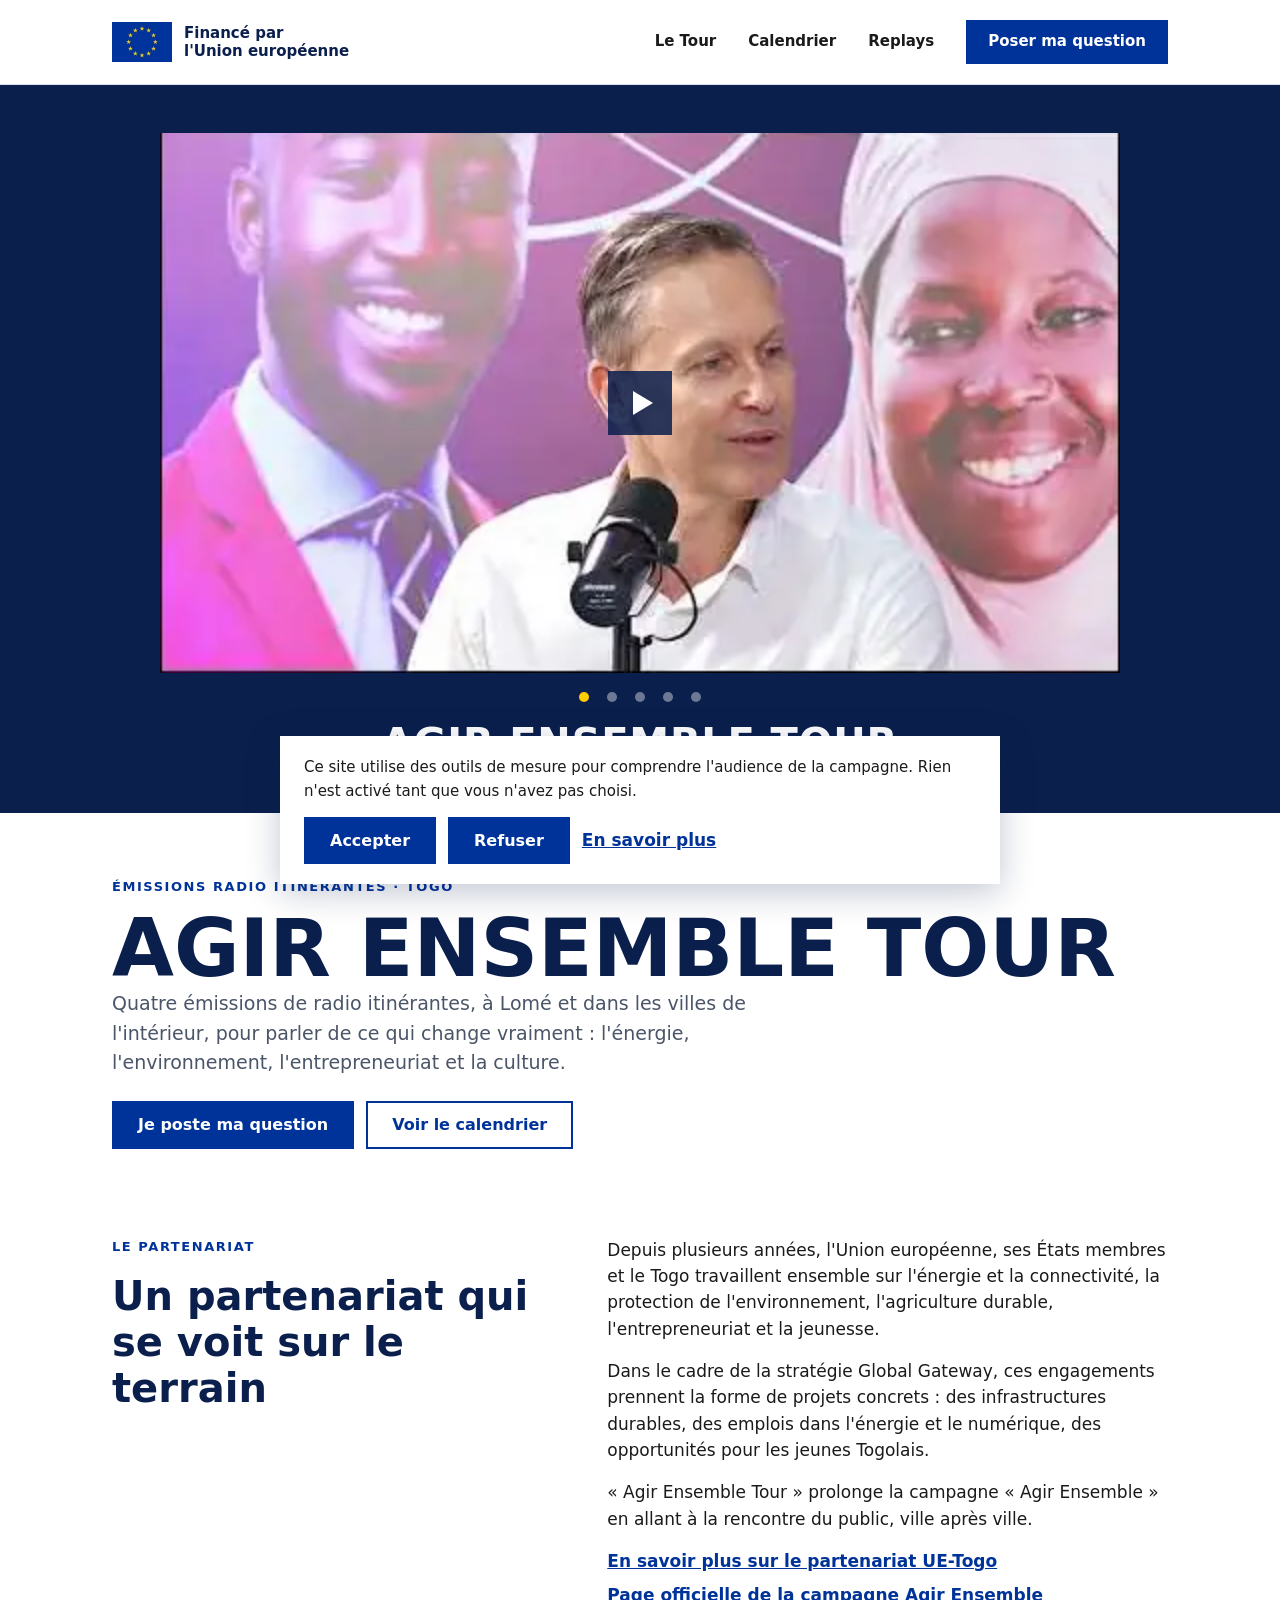
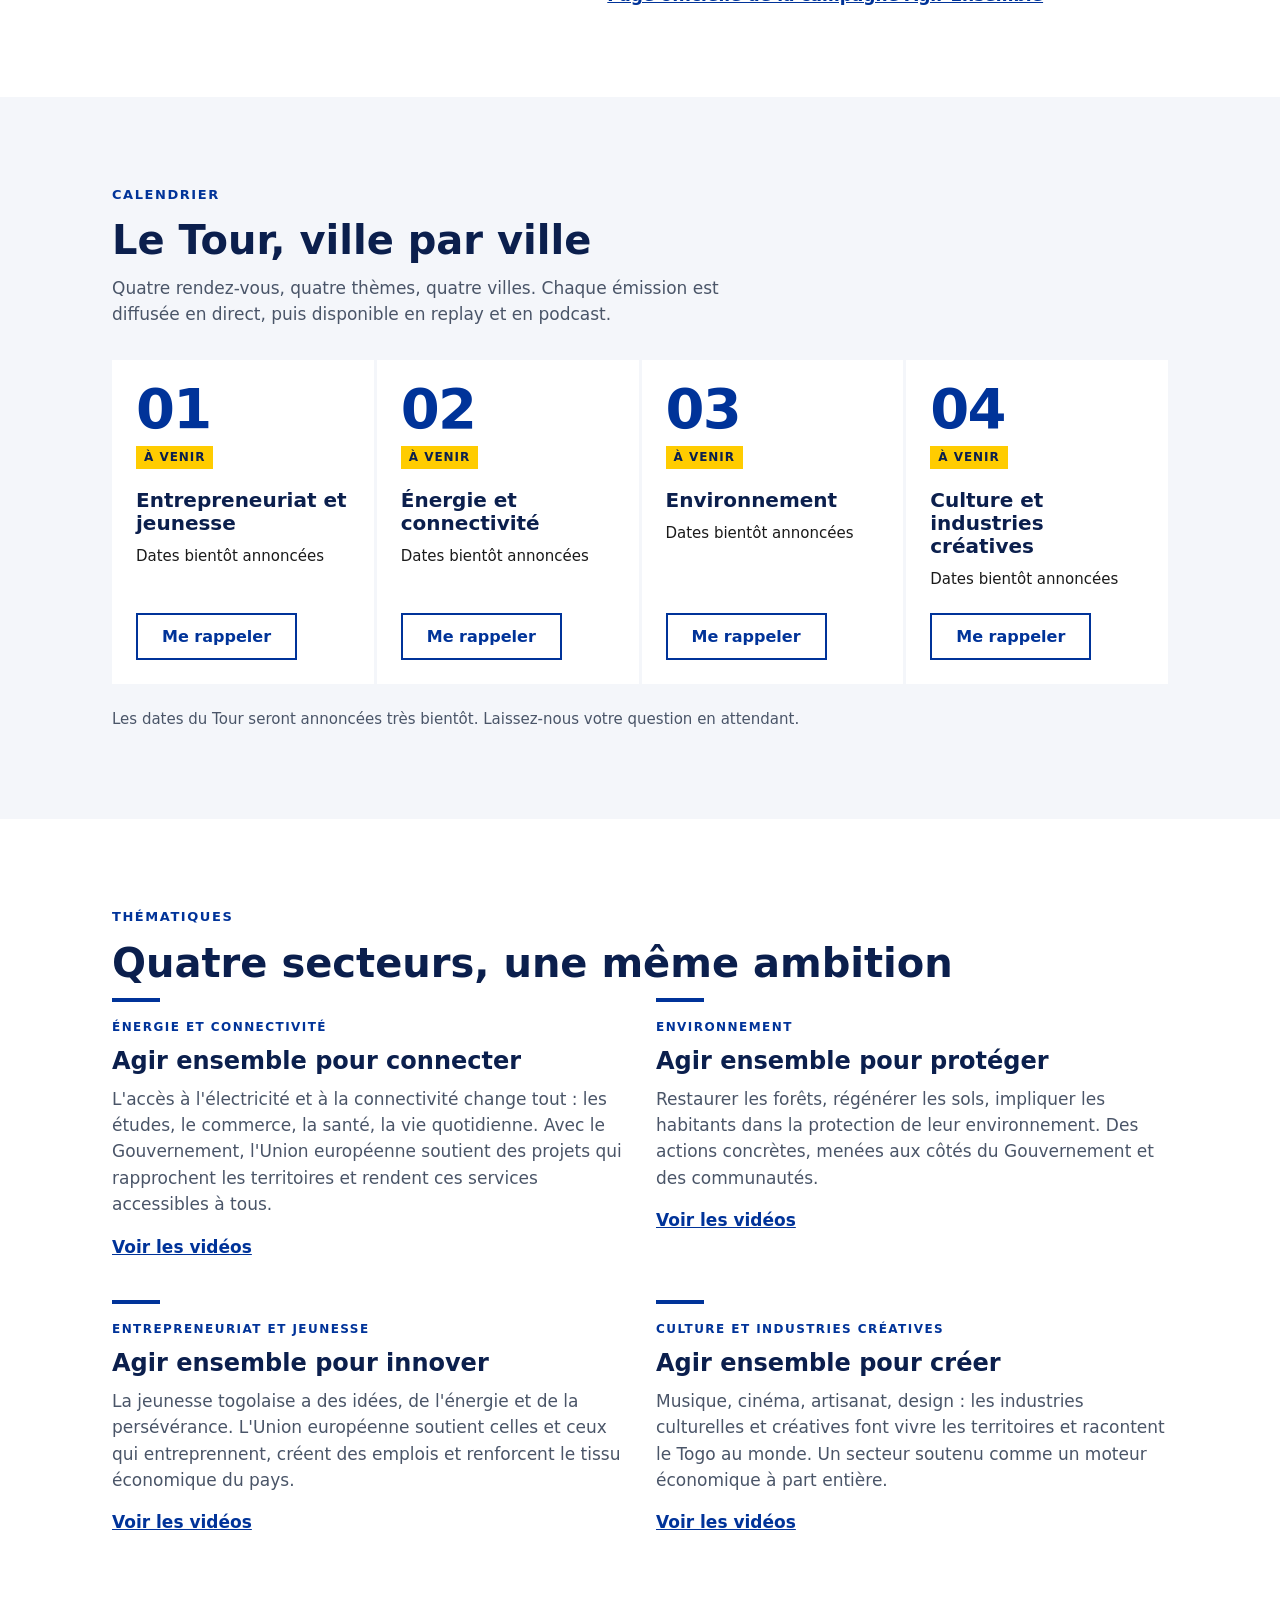
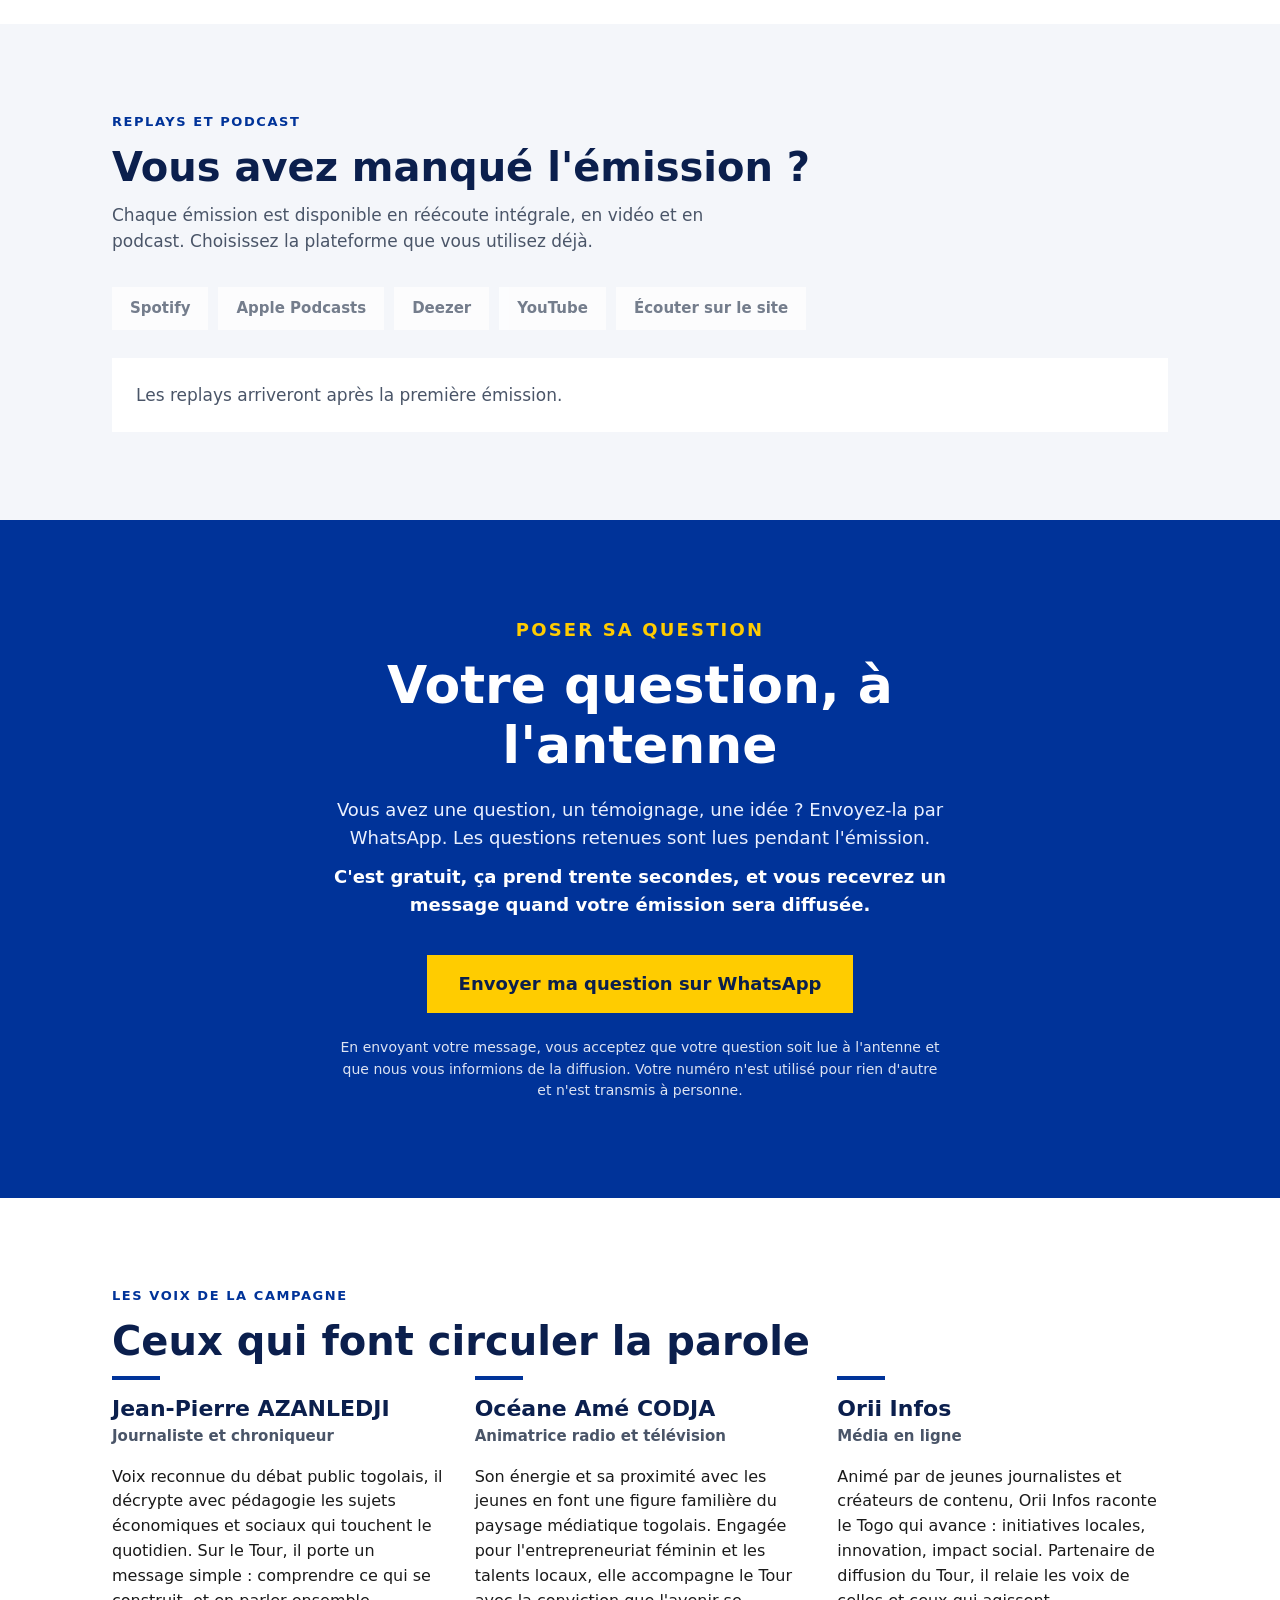
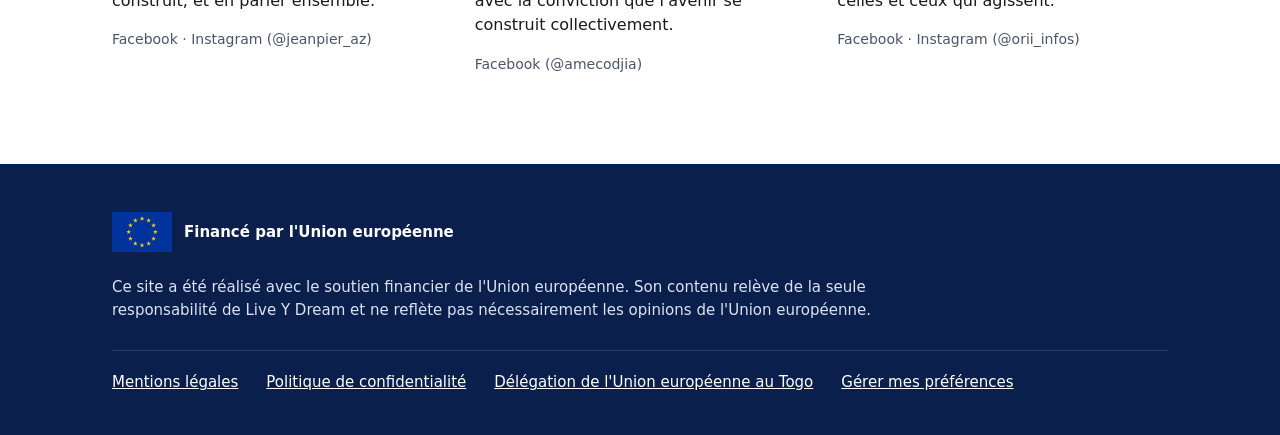
<file: index.html>
<!DOCTYPE html>
<html lang="fr">
<head>
  <meta charset="utf-8">
  <meta name="viewport" content="width=device-width, initial-scale=1, viewport-fit=cover">

  <title>Agir Ensemble Tour - Les émissions de l'Union européenne au Togo</title>
  <meta name="description" content="Quatre émissions radio itinérantes à travers le Togo sur l'énergie, l'environnement, l'entrepreneuriat et la culture. Calendrier, replays et podcast.">
  <meta name="theme-color" content="#0B1F4D">
  <link rel="icon" type="image/webp" href="assets/img/Flag_of_Europe.png">

  <meta property="og:type" content="website">
  <meta property="og:title" content="Agir Ensemble Tour - Les émissions de l'Union européenne au Togo">
  <meta property="og:description" content="Quatre émissions radio itinérantes à travers le Togo. Posez votre question, elle passe à l'antenne.">

  <script>
    
    window.dataLayer = window.dataLayer || [];
    function gtag() { dataLayer.push(arguments); }

    gtag("consent", "default", {
      ad_storage: "denied",
      ad_user_data: "denied",
      ad_personalization: "denied",
      analytics_storage: "denied",
      wait_for_update: 500
    });

    try {
      var choixMemorise = JSON.parse(localStorage.getItem("aet-consentement"));
      var sixMois = 180 * 24 * 60 * 60 * 1000;
      if (choixMemorise && choixMemorise.statut === "granted" && Date.now() - choixMemorise.date < sixMois) {
        gtag("consent", "update", {
          ad_storage: "granted",
          ad_user_data: "granted",
          ad_personalization: "granted",
          analytics_storage: "granted"
        });
      }
    } catch (erreur) { }
  </script>
  <script>
    
    (function () {
      var ID_GTM = "GTM-5M7MK4NB";
      if (!ID_GTM) return;

      window.dataLayer.push({ "gtm.start": Date.now(), event: "gtm.js" });
      var script = document.createElement("script");
      script.async = true;
      script.src = "https://www.googletagmanager.com/gtm.js?id=" + ID_GTM;
      document.head.appendChild(script);
    })();
  </script>

  <link rel="stylesheet" href="assets/css/style.css">
</head>
<body>

  <a class="skip-link" href="#contenu">Aller au contenu</a>
 
  <header class="site-header">
    <div class="container header-inner">

      <div class="eu-block">
        <img src="assets/img/embleme-ue-provisoire.webp" width="60" height="40" alt="Emblème de l'Union européenne">
        <span class="eu-label">Financé par<br>l'Union européenne</span>
      </div>

      <nav class="nav" aria-label="Navigation principale">
        <a href="#haut">Le Tour</a>
        <a href="#calendrier">Calendrier</a>
        <a href="#replays">Replays</a>
        <a class="btn btn-primary" href="#question">Poser ma question</a>
      </nav>

    </div>
  </header>

  <main id="contenu">
 
    <section id="haut" class="hero">

      <!-- Carrousel des capsules : vidéos lues dans assets/data/emissions.json.
           On le fait défiler à la main ; chaque vignette lance sa vidéo au clic -->
      <div id="capsules" class="hero-videos">
        <div id="liste-capsules" class="carousel" role="region" aria-label="Vidéos de la campagne" tabindex="0"></div>
        <p id="capsules-vide" class="empty">Les capsules apparaîtront ici après les premières émissions.</p>

        <!-- Un point par vidéo, ajouté par app.js : montre qu'on peut faire glisser -->
        <div id="points-capsules" class="carousel-dots" role="group" aria-label="Choisir une vidéo"></div>

        <p class="hero-tagline">Agir Ensemble Tour</p>
      </div>

      <div class="container hero-content">
        <p class="eyebrow">Émissions radio itinérantes · Togo</p>
        <h1>Agir Ensemble Tour</h1>
        <p class="hero-text">
          Quatre émissions de radio itinérantes, à Lomé et dans les villes de l'intérieur,
          pour parler de ce qui change vraiment : l'énergie, l'environnement,
          l'entrepreneuriat et la culture.
        </p>

        <div class="hero-actions">
          <a class="btn btn-primary" data-whatsapp-placement="hero"
             href="https://wa.me/22870087777?text=AET1%20Bonjour%2C%20ma%20question%20pour%20l%27%C3%A9mission%20%3A">Je poste ma question</a>
          <a class="btn btn-outline" href="#calendrier">Voir le calendrier</a>
        </div>
      </div>
    </section>
    <section id="partenariat" class="section">
      <div class="container partnership">
        <div>
          <p class="eyebrow">Le partenariat</p>
          <h2 class="section-title">Un partenariat qui se voit sur le terrain</h2>
        </div>
        <div>
          <p>
            Depuis plusieurs années, l'Union européenne, ses États membres et le Togo travaillent
            ensemble sur l'énergie et la connectivité, la protection de l'environnement,
            l'agriculture durable, l'entrepreneuriat et la jeunesse.
          </p>
          <p>
            Dans le cadre de la stratégie Global Gateway, ces engagements prennent la forme de
            projets concrets : des infrastructures durables, des emplois dans l'énergie et le
            numérique, des opportunités pour les jeunes Togolais.
          </p>
          <p>
            « Agir Ensemble Tour » prolonge la campagne « Agir Ensemble » en allant à la
            rencontre du public, ville après ville.
          </p>
          <ul class="link-list">
            <li><a class="link-strong" href="https://www.eeas.europa.eu/togo/l-union-europeenne-et-le-togo_fr" target="_blank" rel="noopener">En savoir plus sur le partenariat UE-Togo</a></li>
            <li><a class="link-strong" href="https://www.eeas.europa.eu/delegations/togo/agirensemble_fr" target="_blank" rel="noopener">Page officielle de la campagne Agir Ensemble</a></li>
          </ul>
        </div>
      </div>
    </section>

    <section id="calendrier" class="section bg-soft">
      <div class="container">
        <p class="eyebrow">Calendrier</p>
        <h2 class="section-title">Le Tour, ville par ville</h2>
        <p class="section-intro muted">
          Quatre rendez-vous, quatre thèmes, quatre villes. Chaque émission est diffusée en
          direct, puis disponible en replay et en podcast.
        </p>

        <!-- Les quatre fiches sont construites à partir de assets/data/emissions.json -->
        <div id="liste-emissions" class="grid grid-4 grid-joined">
          <p class="muted">Chargement…</p>
        </div>

        <p id="note-dates" class="note muted">
          Les dates du Tour seront annoncées très bientôt. Laissez-nous votre question en attendant.
        </p>
      </div>
    </section> 
    <section id="themes" class="section">
      <div class="container">
        <p class="eyebrow">Thématiques</p>
        <h2 class="section-title">Quatre secteurs, une même ambition</h2>

        <div class="grid grid-2">
          <article class="theme">
            <p class="eyebrow">Énergie et connectivité</p>
            <h3>Agir ensemble pour connecter</h3>
            <p class="muted">
              L'accès à l'électricité et à la connectivité change tout : les études, le commerce,
              la santé, la vie quotidienne. Avec le Gouvernement, l'Union européenne soutient des
              projets qui rapprochent les territoires et rendent ces services accessibles à tous.
            </p>
            <a class="link-strong" href="#capsules" data-voir-theme="energie">Voir les vidéos</a>
          </article>

          <article class="theme">
            <p class="eyebrow">Environnement</p>
            <h3>Agir ensemble pour protéger</h3>
            <p class="muted">
              Restaurer les forêts, régénérer les sols, impliquer les habitants dans la protection
              de leur environnement. Des actions concrètes, menées aux côtés du Gouvernement et
              des communautés.
            </p>
            <a class="link-strong" href="#capsules" data-voir-theme="environnement">Voir les vidéos</a>
          </article>

          <article class="theme">
            <p class="eyebrow">Entrepreneuriat et jeunesse</p>
            <h3>Agir ensemble pour innover</h3>
            <p class="muted">
              La jeunesse togolaise a des idées, de l'énergie et de la persévérance. L'Union
              européenne soutient celles et ceux qui entreprennent, créent des emplois et
              renforcent le tissu économique du pays.
            </p>
            <a class="link-strong" href="#capsules" data-voir-theme="entrepreneuriat">Voir les vidéos</a>
          </article>

          <article class="theme">
            <p class="eyebrow">Culture et industries créatives</p>
            <h3>Agir ensemble pour créer</h3>
            <p class="muted">
              Musique, cinéma, artisanat, design : les industries culturelles et créatives font
              vivre les territoires et racontent le Togo au monde. Un secteur soutenu comme un
              moteur économique à part entière.
            </p>
            <a class="link-strong" href="#capsules" data-voir-theme="culture">Voir les vidéos</a>
          </article>
        </div>
      </div>
    </section>

    <section id="replays" class="section bg-soft">
      <div class="container">
        <p class="eyebrow">Replays et podcast</p>
        <h2 class="section-title">Vous avez manqué l'émission ?</h2>
        <p class="section-intro muted">
          Chaque émission est disponible en réécoute intégrale, en vidéo et en podcast.
          Choisissez la plateforme que vous utilisez déjà.
        </p>

        <div id="liste-plateformes" class="platforms"></div>

        <div id="liste-replays" class="grid grid-2"></div>
        <p id="replays-vide" class="empty">Les replays arriveront après la première émission.</p>
      </div>
    </section>
    <section id="question" class="ask">
      <div class="container">
        <p class="eyebrow">Poser sa question</p>
        <h2>Votre question, à l'antenne</h2>

        <p>
          Vous avez une question, un témoignage, une idée ? Envoyez-la par WhatsApp.
          Les questions retenues sont lues pendant l'émission.
        </p>
        <p class="ask-strong">
          C'est gratuit, ça prend trente secondes, et vous recevrez un message quand votre
          émission sera diffusée.
        </p>

        <a class="btn btn-accent btn-large" data-whatsapp-placement="section_question"
           href="https://wa.me/22870087777?text=AET1%20Bonjour%2C%20ma%20question%20pour%20l%27%C3%A9mission%20%3A">Envoyer ma question sur WhatsApp</a>

        <p class="notice">
          En envoyant votre message, vous acceptez que votre question soit lue à l'antenne et que
          nous vous informions de la diffusion. Votre numéro n'est utilisé pour rien d'autre et
          n'est transmis à personne.
        </p>
      </div>
    </section>
    <section id="voix" class="section">
      <div class="container">
        <p class="eyebrow">Les voix de la campagne</p>
        <h2 class="section-title">Ceux qui font circuler la parole</h2>

        <div class="grid grid-3">
          <article class="voice">
            <h3>Jean-Pierre AZANLEDJI</h3>
            <p class="role muted">Journaliste et chroniqueur</p>
            <p>
              Voix reconnue du débat public togolais, il décrypte avec pédagogie les sujets
              économiques et sociaux qui touchent le quotidien. Sur le Tour, il porte un message
              simple : comprendre ce qui se construit, et en parler ensemble.
            </p>
            <p class="socials muted">Facebook · Instagram (@jeanpier_az)</p>
          </article>

          <article class="voice">
            <h3>Océane Amé CODJA</h3>
            <p class="role muted">Animatrice radio et télévision</p>
            <p>
              Son énergie et sa proximité avec les jeunes en font une figure familière du paysage
              médiatique togolais. Engagée pour l'entrepreneuriat féminin et les talents locaux,
              elle accompagne le Tour avec la conviction que l'avenir se construit collectivement.
            </p>
            <p class="socials muted">Facebook (@amecodjia)</p>
          </article>

          <article class="voice">
            <h3>Orii Infos</h3>
            <p class="role muted">Média en ligne</p>
            <p>
              Animé par de jeunes journalistes et créateurs de contenu, Orii Infos raconte le Togo
              qui avance : initiatives locales, innovation, impact social. Partenaire de diffusion
              du Tour, il relaie les voix de celles et ceux qui agissent.
            </p>
            <p class="socials muted">Facebook · Instagram (@orii_infos)</p>
          </article>
        </div>
      </div>
    </section>

  </main>
  <footer class="site-footer">
    <div class="container">

      <div class="eu-block">
        <img src="assets/img/embleme-ue-provisoire.webp" width="60" height="40" alt="Emblème de l'Union européenne" loading="lazy">
        <span class="eu-label">Financé par l'Union européenne</span>
      </div>

      <p class="disclaimer">
        Ce site a été réalisé avec le soutien financier de l'Union européenne. Son contenu
        relève de la seule responsabilité de Live Y Dream et ne reflète pas nécessairement
        les opinions de l'Union européenne.
      </p>

      <div class="footer-links">
        <a href="mentions-legales.html">Mentions légales</a>
        <a href="confidentialite.html">Politique de confidentialité</a>
        <a href="https://www.eeas.europa.eu/delegations/togo_fr" target="_blank" rel="noopener">Délégation de l'Union européenne au Togo</a>
        <button type="button" id="gerer-preferences" class="link-button">Gérer mes préférences</button>
      </div>

    </div>
  </footer>

  <a class="sticky-cta btn btn-primary" data-whatsapp-placement="sticky"
     href="https://wa.me/22870087777?text=AET1%20Bonjour%2C%20ma%20question%20pour%20l%27%C3%A9mission%20%3A">Poser ma question</a>

  <div id="bandeau-consentement" class="consent" role="region" aria-label="Choix des outils de mesure" hidden>
    <p>
      Ce site utilise des outils de mesure pour comprendre l'audience de la campagne.
      Rien n'est activé tant que vous n'avez pas choisi.
    </p>
    <div class="consent-actions">
      <button type="button" class="btn btn-consent" id="consent-accepter">Accepter</button>
      <button type="button" class="btn btn-consent" id="consent-refuser">Refuser</button>
      <a class="link-strong" href="confidentialite.html">En savoir plus</a>
    </div> 
  </div>

  <script src="assets/js/app.js"></script>
</body>
</html>
</file>
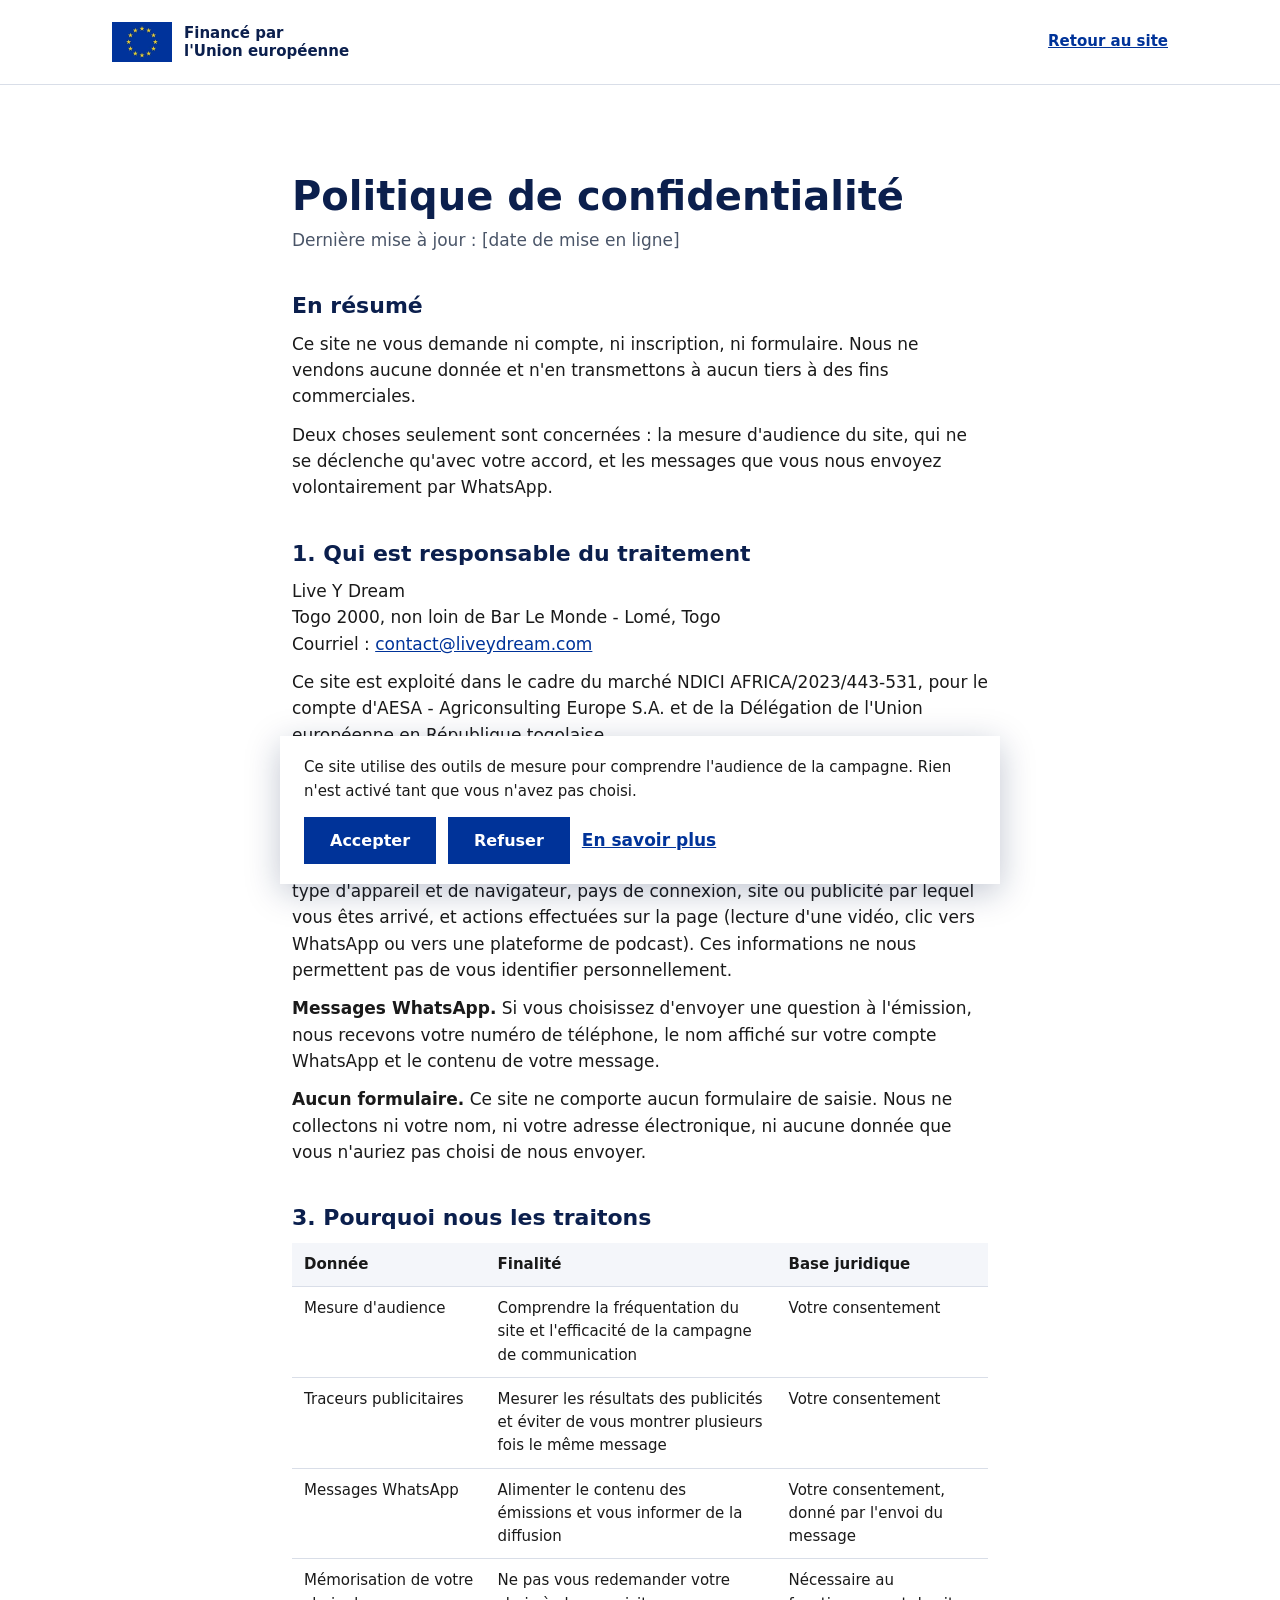
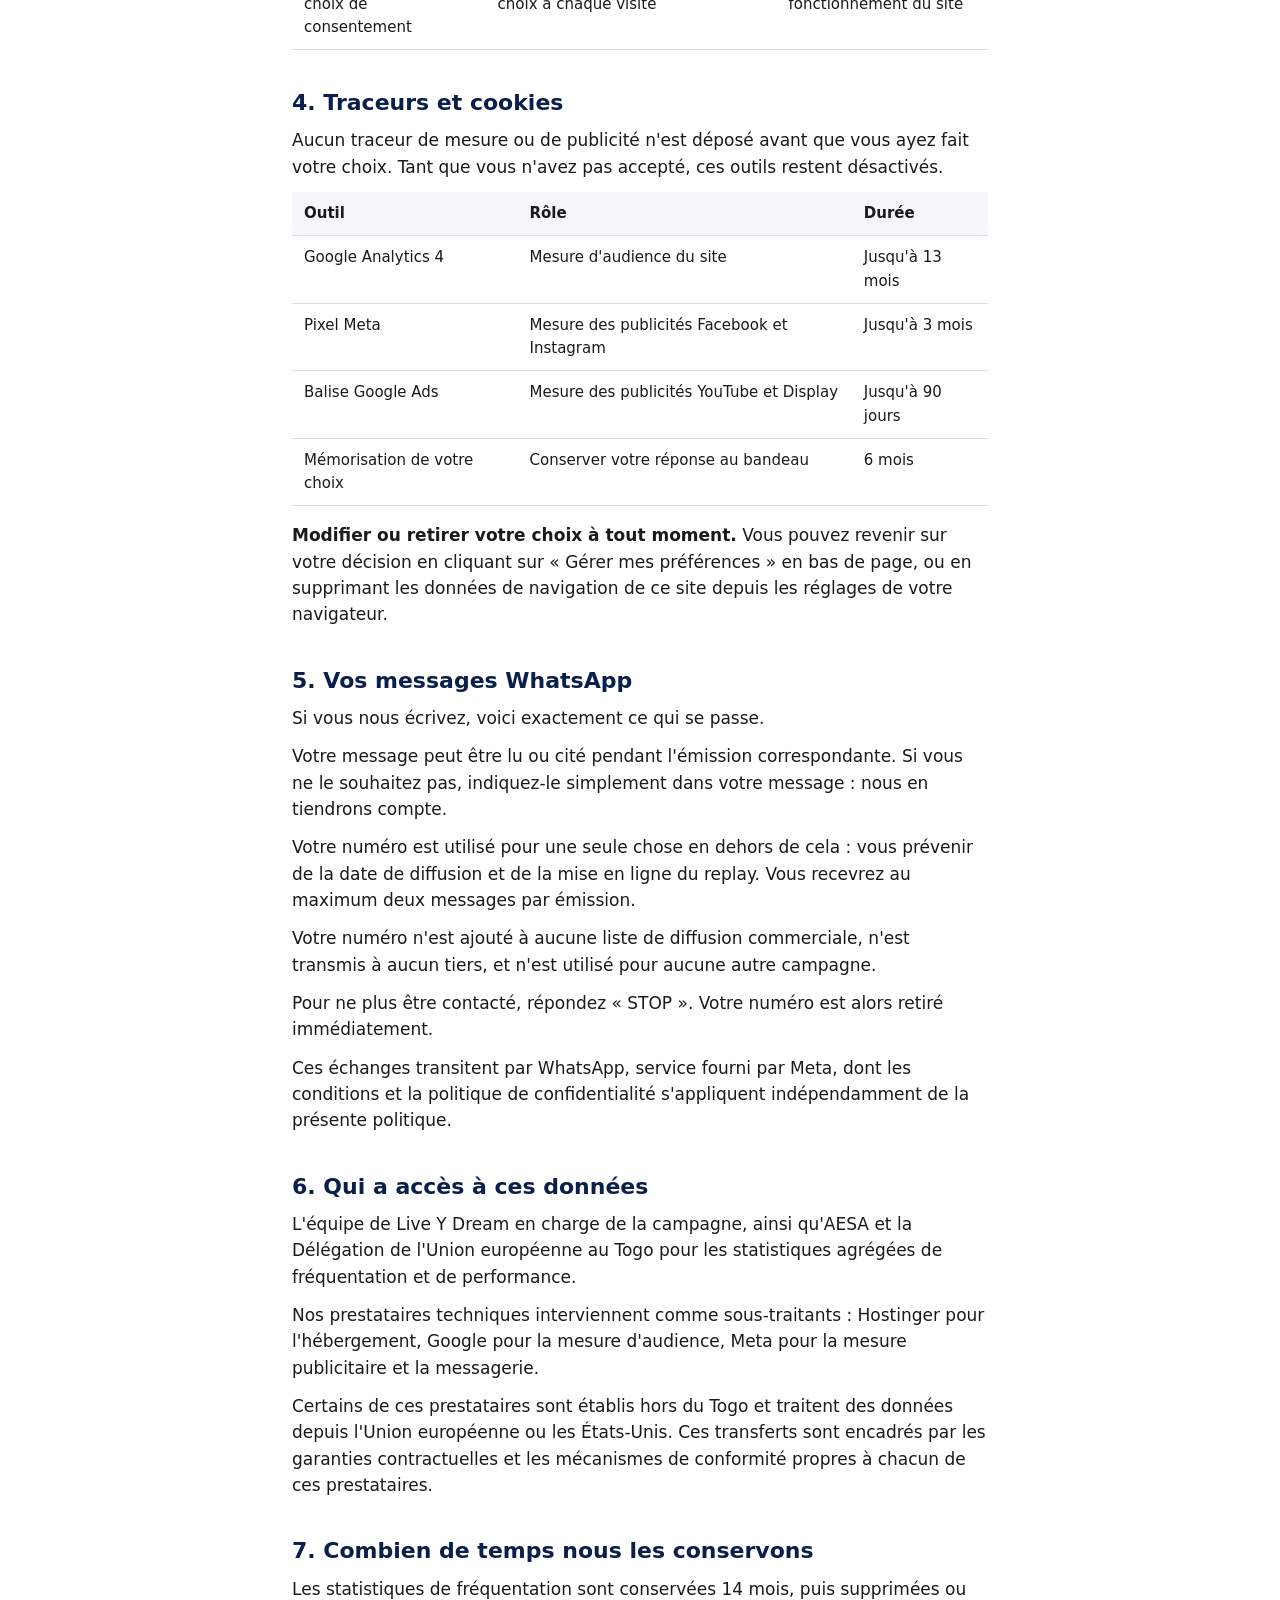
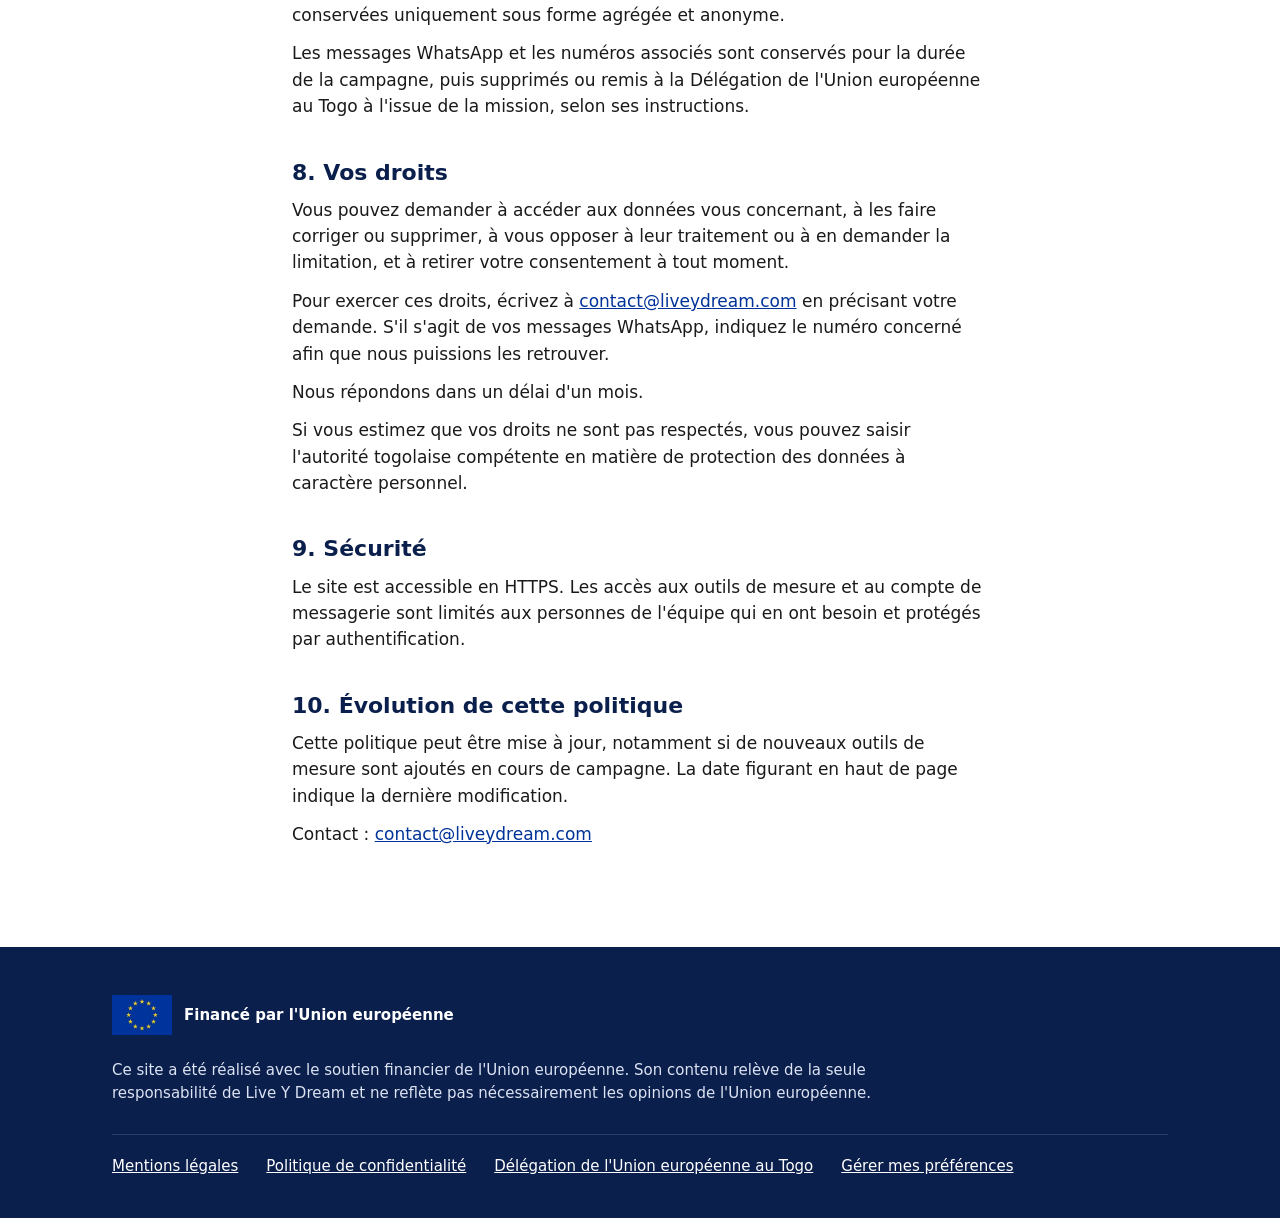
<file: confidentialite.html>
<!DOCTYPE html>
<html lang="fr">
<head>
  <meta charset="utf-8">
  <meta name="viewport" content="width=device-width, initial-scale=1, viewport-fit=cover">

  <title>Politique de confidentialité - Agir Ensemble Tour</title>
  <meta name="description" content="Comment le site Agir Ensemble Tour traite vos données : mesure d'audience avec votre accord, messages WhatsApp, vos droits.">
  <meta name="theme-color" content="#0B1F4D">
  <link rel="icon" type="image/webp" href="assets/img/embleme-ue-provisoire.webp">

  <script>
    window.dataLayer = window.dataLayer || [];
    function gtag() { dataLayer.push(arguments); }

    gtag("consent", "default", {
      ad_storage: "denied",
      ad_user_data: "denied",
      ad_personalization: "denied",
      analytics_storage: "denied",
      wait_for_update: 500
    });

    try {
      var choixMemorise = JSON.parse(localStorage.getItem("aet-consentement"));
      var sixMois = 180 * 24 * 60 * 60 * 1000;
      if (choixMemorise && choixMemorise.statut === "granted" && Date.now() - choixMemorise.date < sixMois) {
        gtag("consent", "update", {
          ad_storage: "granted",
          ad_user_data: "granted",
          ad_personalization: "granted",
          analytics_storage: "granted"
        });
      }
    } catch (erreur) { /* stockage indisponible : on reste en refus */ }
  </script>
  <script>
    (function () {
      var ID_GTM = "GTM-5M7MK4NB";
      if (!ID_GTM) return;

      window.dataLayer.push({ "gtm.start": Date.now(), event: "gtm.js" });
      var script = document.createElement("script");
      script.async = true;
      script.src = "https://www.googletagmanager.com/gtm.js?id=" + ID_GTM;
      document.head.appendChild(script);
    })();
  </script>

  <link rel="stylesheet" href="assets/css/style.css">
</head>
<body>

  <a class="skip-link" href="#contenu">Aller au contenu</a>

  <header class="site-header">
    <div class="container header-inner">
      <div class="eu-block">
        <img src="assets/img/embleme-ue-provisoire.webp" width="60" height="40" alt="Emblème de l'Union européenne">
        <span class="eu-label">Financé par<br>l'Union européenne</span>
      </div>
      <a class="back-link" href="./">Retour au site</a>
    </div>
  </header>

  <main id="contenu" class="section">
    <div class="container legal">

      <h1>Politique de confidentialité</h1>
      <!-- À remplacer par la date réelle le jour de la mise en ligne -->
      <p class="updated muted">Dernière mise à jour : [date de mise en ligne]</p>

      <h2>En résumé</h2>
      <p>
        Ce site ne vous demande ni compte, ni inscription, ni formulaire. Nous ne vendons aucune
        donnée et n'en transmettons à aucun tiers à des fins commerciales.
      </p>
      <p>
        Deux choses seulement sont concernées : la mesure d'audience du site, qui ne se déclenche
        qu'avec votre accord, et les messages que vous nous envoyez volontairement par WhatsApp.
      </p>

      <h2>1. Qui est responsable du traitement</h2>
      <address>
        Live Y Dream<br>
        Togo 2000, non loin de Bar Le Monde - Lomé, Togo<br>
        Courriel : <a href="mailto:contact@liveydream.com">contact@liveydream.com</a>
      </address>
      <p>
        Ce site est exploité dans le cadre du marché NDICI AFRICA/2023/443-531, pour le compte d'AESA -
        Agriconsulting Europe S.A. et de la Délégation de l'Union européenne en République togolaise.
      </p>

      <h2>2. Les données que nous traitons</h2>
      <p>
        <strong>Mesure d'audience.</strong> Lorsque vous acceptez les traceurs, nous recueillons des
        informations techniques et de navigation : pages consultées, durée de visite, type d'appareil
        et de navigateur, pays de connexion, site ou publicité par lequel vous êtes arrivé, et actions
        effectuées sur la page (lecture d'une vidéo, clic vers WhatsApp ou vers une plateforme de
        podcast). Ces informations ne nous permettent pas de vous identifier personnellement.
      </p>
      <p>
        <strong>Messages WhatsApp.</strong> Si vous choisissez d'envoyer une question à l'émission,
        nous recevons votre numéro de téléphone, le nom affiché sur votre compte WhatsApp et le
        contenu de votre message.
      </p>
      <p>
        <strong>Aucun formulaire.</strong> Ce site ne comporte aucun formulaire de saisie. Nous ne
        collectons ni votre nom, ni votre adresse électronique, ni aucune donnée que vous n'auriez pas
        choisi de nous envoyer.
      </p>

      <h2>3. Pourquoi nous les traitons</h2>
      <div class="table-scroll">
        <table>
          <thead>
            <tr><th scope="col">Donnée</th><th scope="col">Finalité</th><th scope="col">Base juridique</th></tr>
          </thead>
          <tbody>
            <tr>
              <td>Mesure d'audience</td>
              <td>Comprendre la fréquentation du site et l'efficacité de la campagne de communication</td>
              <td>Votre consentement</td>
            </tr>
            <tr>
              <td>Traceurs publicitaires</td>
              <td>Mesurer les résultats des publicités et éviter de vous montrer plusieurs fois le même message</td>
              <td>Votre consentement</td>
            </tr>
            <tr>
              <td>Messages WhatsApp</td>
              <td>Alimenter le contenu des émissions et vous informer de la diffusion</td>
              <td>Votre consentement, donné par l'envoi du message</td>
            </tr>
            <tr>
              <td>Mémorisation de votre choix de consentement</td>
              <td>Ne pas vous redemander votre choix à chaque visite</td>
              <td>Nécessaire au fonctionnement du site</td>
            </tr>
          </tbody>
        </table>
      </div>

      <h2>4. Traceurs et cookies</h2>
      <p>
        Aucun traceur de mesure ou de publicité n'est déposé avant que vous ayez fait votre choix.
        Tant que vous n'avez pas accepté, ces outils restent désactivés.
      </p>
      <div class="table-scroll">
        <table>
          <thead>
            <tr><th scope="col">Outil</th><th scope="col">Rôle</th><th scope="col">Durée</th></tr>
          </thead>
          <tbody>
            <tr><td>Google Analytics 4</td><td>Mesure d'audience du site</td><td>Jusqu'à 13 mois</td></tr>
            <tr><td>Pixel Meta</td><td>Mesure des publicités Facebook et Instagram</td><td>Jusqu'à 3 mois</td></tr>
            <tr><td>Balise Google Ads</td><td>Mesure des publicités YouTube et Display</td><td>Jusqu'à 90 jours</td></tr>
            <tr><td>Mémorisation de votre choix</td><td>Conserver votre réponse au bandeau</td><td>6 mois</td></tr>
          </tbody>
        </table>
      </div>
      <p>
        <strong>Modifier ou retirer votre choix à tout moment.</strong> Vous pouvez revenir sur votre
        décision en cliquant sur « Gérer mes préférences » en bas de page, ou en supprimant les
        données de navigation de ce site depuis les réglages de votre navigateur.
      </p>

      <h2>5. Vos messages WhatsApp</h2>
      <p>Si vous nous écrivez, voici exactement ce qui se passe.</p>
      <p>
        Votre message peut être lu ou cité pendant l'émission correspondante. Si vous ne le souhaitez
        pas, indiquez-le simplement dans votre message : nous en tiendrons compte.
      </p>
      <p>
        Votre numéro est utilisé pour une seule chose en dehors de cela : vous prévenir de la date de
        diffusion et de la mise en ligne du replay. Vous recevrez au maximum deux messages par émission.
      </p>
      <p>
        Votre numéro n'est ajouté à aucune liste de diffusion commerciale, n'est transmis à aucun
        tiers, et n'est utilisé pour aucune autre campagne.
      </p>
      <p>Pour ne plus être contacté, répondez « STOP ». Votre numéro est alors retiré immédiatement.</p>
      <p>
        Ces échanges transitent par WhatsApp, service fourni par Meta, dont les conditions et la
        politique de confidentialité s'appliquent indépendamment de la présente politique.
      </p>

      <h2>6. Qui a accès à ces données</h2>
      <p>
        L'équipe de Live Y Dream en charge de la campagne, ainsi qu'AESA et la Délégation de
        l'Union européenne au Togo pour les statistiques agrégées de fréquentation et de performance.
      </p>
      <p>
        Nos prestataires techniques interviennent comme sous-traitants : Hostinger pour l'hébergement,
        Google pour la mesure d'audience, Meta pour la mesure publicitaire et la messagerie.
      </p>
      <p>
        Certains de ces prestataires sont établis hors du Togo et traitent des données depuis l'Union
        européenne ou les États-Unis. Ces transferts sont encadrés par les garanties contractuelles et
        les mécanismes de conformité propres à chacun de ces prestataires.
      </p>

      <h2>7. Combien de temps nous les conservons</h2>
      <p>
        Les statistiques de fréquentation sont conservées 14 mois, puis supprimées ou conservées
        uniquement sous forme agrégée et anonyme.
      </p>
      <p>
        Les messages WhatsApp et les numéros associés sont conservés pour la durée de la campagne, puis
        supprimés ou remis à la Délégation de l'Union européenne au Togo à l'issue de la mission, selon
        ses instructions.
      </p>

      <h2>8. Vos droits</h2>
      <p>
        Vous pouvez demander à accéder aux données vous concernant, à les faire corriger ou supprimer,
        à vous opposer à leur traitement ou à en demander la limitation, et à retirer votre
        consentement à tout moment.
      </p>
      <p>
        Pour exercer ces droits, écrivez à
        <a href="mailto:contact@liveydream.com">contact@liveydream.com</a> en précisant votre demande.
        S'il s'agit de vos messages WhatsApp, indiquez le numéro concerné afin que nous puissions les
        retrouver.
      </p>
      <p>Nous répondons dans un délai d'un mois.</p>
      <p>
        Si vous estimez que vos droits ne sont pas respectés, vous pouvez saisir l'autorité togolaise
        compétente en matière de protection des données à caractère personnel.
      </p>

      <h2>9. Sécurité</h2>
      <p>
        Le site est accessible en HTTPS. Les accès aux outils de mesure et au compte de messagerie sont
        limités aux personnes de l'équipe qui en ont besoin et protégés par authentification.
      </p>

      <h2>10. Évolution de cette politique</h2>
      <p>
        Cette politique peut être mise à jour, notamment si de nouveaux outils de mesure sont ajoutés
        en cours de campagne. La date figurant en haut de page indique la dernière modification.
      </p>

      <p>Contact : <a href="mailto:contact@liveydream.com">contact@liveydream.com</a></p>

    </div>
  </main>

  <footer class="site-footer">
    <div class="container">

      <div class="eu-block">
        <img src="assets/img/embleme-ue-provisoire.webp" width="60" height="40" alt="Emblème de l'Union européenne" loading="lazy">
        <span class="eu-label">Financé par l'Union européenne</span>
      </div>

      <!-- Clause provisoire, en attente de la formulation validée par AESA -->
      <p class="disclaimer">
        Ce site a été réalisé avec le soutien financier de l'Union européenne. Son contenu
        relève de la seule responsabilité de Live Y Dream et ne reflète pas nécessairement
        les opinions de l'Union européenne.
      </p>

      <div class="footer-links">
        <a href="mentions-legales.html">Mentions légales</a>
        <a href="confidentialite.html" aria-current="page">Politique de confidentialité</a>
        <a href="https://www.eeas.europa.eu/delegations/togo_fr" target="_blank" rel="noopener">Délégation de l'Union européenne au Togo</a>
        <button type="button" id="gerer-preferences" class="link-button">Gérer mes préférences</button>
      </div>

    </div>
  </footer>

  <div id="bandeau-consentement" class="consent" role="region" aria-label="Choix des outils de mesure" hidden>
    <p>
      Ce site utilise des outils de mesure pour comprendre l'audience de la campagne.
      Rien n'est activé tant que vous n'avez pas choisi.
    </p>
    <div class="consent-actions">
      <button type="button" class="btn btn-consent" id="consent-accepter">Accepter</button>
      <button type="button" class="btn btn-consent" id="consent-refuser">Refuser</button>
      <a class="link-strong" href="confidentialite.html">En savoir plus</a>
    </div>
  </div>

  <script src="assets/js/app.js"></script>
</body>
</html>
</file>
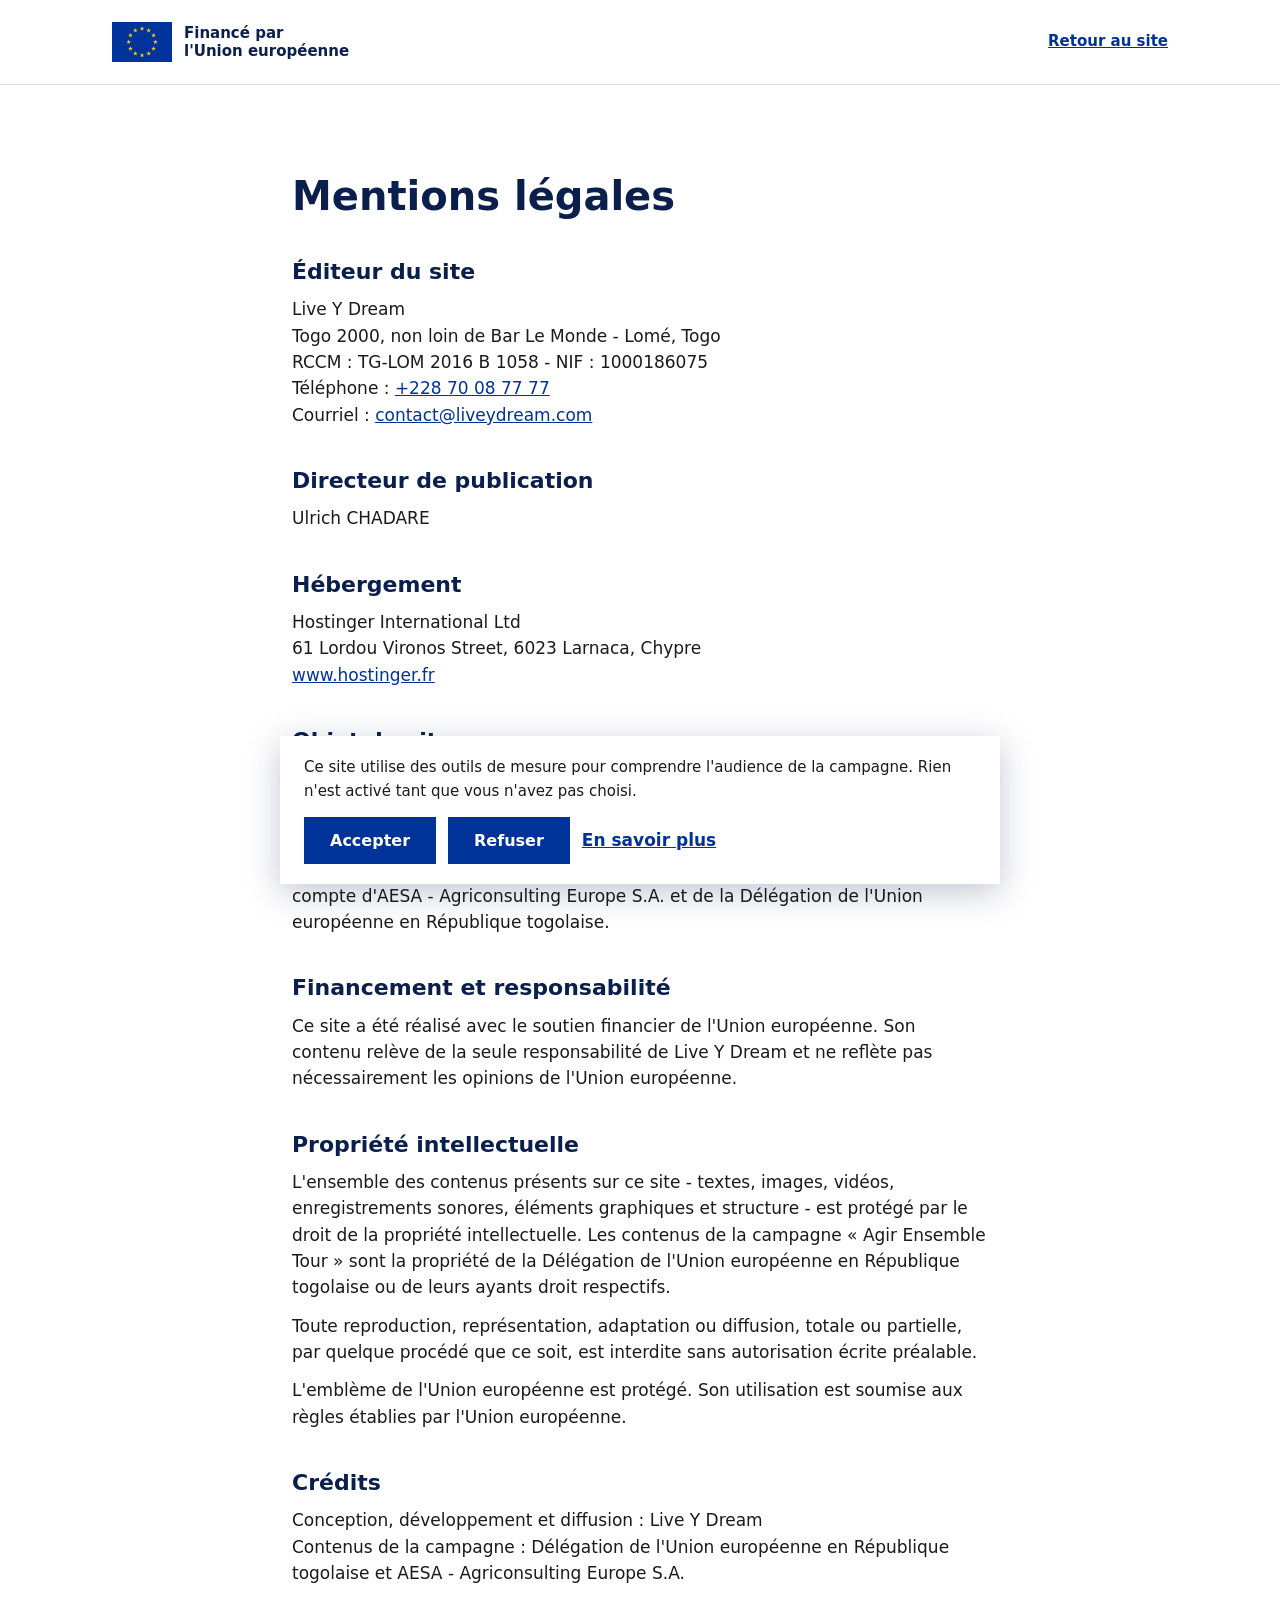
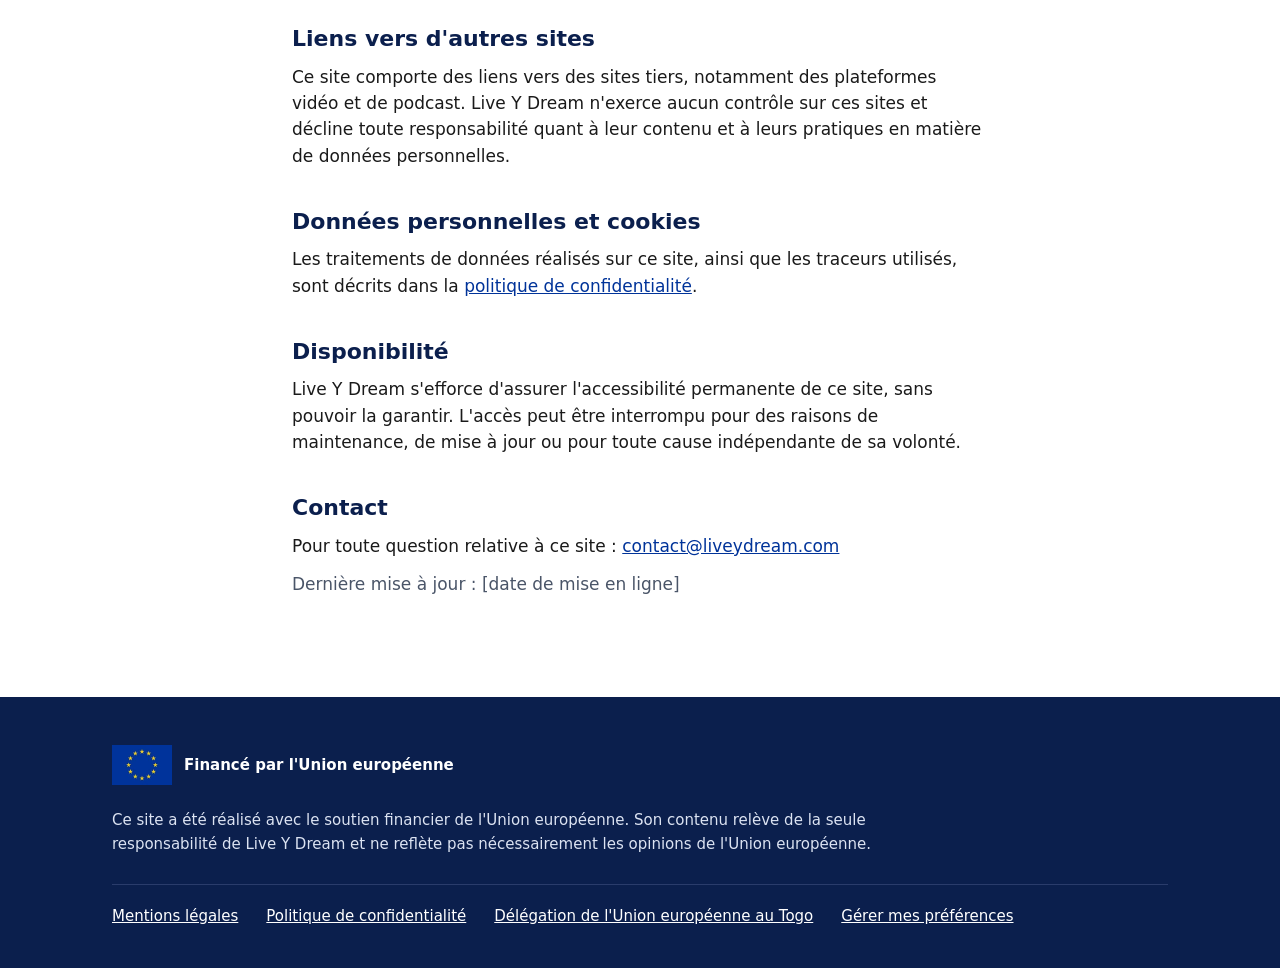
<file: mentions-legales.html>
<!DOCTYPE html>
<html lang="fr">
<head>
  <meta charset="utf-8">
  <meta name="viewport" content="width=device-width, initial-scale=1, viewport-fit=cover">

  <title>Mentions légales - Agir Ensemble Tour</title>
  <meta name="description" content="Mentions légales du site Agir Ensemble Tour : éditeur, hébergement, financement et propriété intellectuelle.">
  <meta name="theme-color" content="#0B1F4D">
  <link rel="icon" type="image/webp" href="assets/img/embleme-ue-provisoire.webp">

  
  <script>
    window.dataLayer = window.dataLayer || [];
    function gtag() { dataLayer.push(arguments); }

    gtag("consent", "default", {
      ad_storage: "denied",
      ad_user_data: "denied",
      ad_personalization: "denied",
      analytics_storage: "denied",
      wait_for_update: 500
    });

    try {
      var choixMemorise = JSON.parse(localStorage.getItem("aet-consentement"));
      var sixMois = 180 * 24 * 60 * 60 * 1000;
      if (choixMemorise && choixMemorise.statut === "granted" && Date.now() - choixMemorise.date < sixMois) {
        gtag("consent", "update", {
          ad_storage: "granted",
          ad_user_data: "granted",
          ad_personalization: "granted",
          analytics_storage: "granted"
        });
      }
    } catch (erreur) { /* stockage indisponible : on reste en refus */ }
  </script>
  <script>
    (function () {
      var ID_GTM = "GTM-5M7MK4NB";   // même identifiant que dans index.html
      if (!ID_GTM) return;

      window.dataLayer.push({ "gtm.start": Date.now(), event: "gtm.js" });
      var script = document.createElement("script");
      script.async = true;
      script.src = "https://www.googletagmanager.com/gtm.js?id=" + ID_GTM;
      document.head.appendChild(script);
    })();
  </script>

  <link rel="stylesheet" href="assets/css/style.css">
</head>
<body>

  <a class="skip-link" href="#contenu">Aller au contenu</a>

  <header class="site-header">
    <div class="container header-inner">
      <div class="eu-block">
        <img src="assets/img/embleme-ue-provisoire.webp" width="60" height="40" alt="Emblème de l'Union européenne">
        <span class="eu-label">Financé par<br>l'Union européenne</span>
      </div>
      <a class="back-link" href="./">Retour au site</a>
    </div>
  </header>

  <main id="contenu" class="section">
    <div class="container legal">

      <h1>Mentions légales</h1>

      <h2>Éditeur du site</h2>
      <address>
        Live Y Dream<br>
        Togo 2000, non loin de Bar Le Monde - Lomé, Togo<br>
        RCCM : TG-LOM 2016 B 1058 - NIF : 1000186075<br>
        Téléphone : <a href="tel:+22870087777">+228 70 08 77 77</a><br>
        Courriel : <a href="mailto:contact@liveydream.com">contact@liveydream.com</a>
      </address>

      <h2>Directeur de publication</h2>
      <p>Ulrich CHADARE</p>

      <h2>Hébergement</h2>
      <address>
        Hostinger International Ltd<br>
        61 Lordou Vironos Street, 6023 Larnaca, Chypre<br>
        <a href="https://www.hostinger.fr" target="_blank" rel="noopener">www.hostinger.fr</a>
      </address>

      <h2>Objet du site</h2>
      <p>
        Ce site présente l'initiative « Agir Ensemble Tour », une série d'émissions de radio
        itinérantes organisées à Lomé et dans plusieurs villes de l'intérieur du Togo, portant sur
        l'énergie, l'environnement, l'entrepreneuriat et la culture.
      </p>
      <p>
        Il a été réalisé dans le cadre du marché NDICI AFRICA/2023/443-531, pour le compte d'AESA -
        Agriconsulting Europe S.A. et de la Délégation de l'Union européenne en République togolaise.
      </p>

      <h2>Financement et responsabilité</h2>
      <p>
        Ce site a été réalisé avec le soutien financier de l'Union européenne. Son contenu relève de
        la seule responsabilité de Live Y Dream et ne reflète pas nécessairement les opinions de
        l'Union européenne.
      </p>

      <h2>Propriété intellectuelle</h2>
      <p>
        L'ensemble des contenus présents sur ce site - textes, images, vidéos, enregistrements
        sonores, éléments graphiques et structure - est protégé par le droit de la propriété
        intellectuelle. Les contenus de la campagne « Agir Ensemble Tour » sont la propriété de la
        Délégation de l'Union européenne en République togolaise ou de leurs ayants droit respectifs.
      </p>
      <p>
        Toute reproduction, représentation, adaptation ou diffusion, totale ou partielle, par quelque
        procédé que ce soit, est interdite sans autorisation écrite préalable.
      </p>
      <p>
        L'emblème de l'Union européenne est protégé. Son utilisation est soumise aux règles établies
        par l'Union européenne.
      </p>

      <h2>Crédits</h2>
      <p>
        Conception, développement et diffusion : Live Y Dream<br>
        Contenus de la campagne : Délégation de l'Union européenne en République togolaise et AESA -
        Agriconsulting Europe S.A.
      </p>

      <h2>Liens vers d'autres sites</h2>
      <p>
        Ce site comporte des liens vers des sites tiers, notamment des plateformes vidéo et de
        podcast. Live Y Dream n'exerce aucun contrôle sur ces sites et décline toute
        responsabilité quant à leur contenu et à leurs pratiques en matière de données personnelles.
      </p>

      <h2>Données personnelles et cookies</h2>
      <p>
        Les traitements de données réalisés sur ce site, ainsi que les traceurs utilisés, sont
        décrits dans la <a href="confidentialite.html">politique de confidentialité</a>.
      </p>

      <h2>Disponibilité</h2>
      <p>
        Live Y Dream s'efforce d'assurer l'accessibilité permanente de ce site, sans pouvoir la
        garantir. L'accès peut être interrompu pour des raisons de maintenance, de mise à jour ou pour
        toute cause indépendante de sa volonté.
      </p>

      <h2>Contact</h2>
      <p>
        Pour toute question relative à ce site :
        <a href="mailto:contact@liveydream.com">contact@liveydream.com</a>
      </p>

      <!-- À remplacer par la date réelle le jour de la mise en ligne -->
      <p class="muted">Dernière mise à jour : [date de mise en ligne]</p>

    </div>
  </main>

  <footer class="site-footer">
    <div class="container">

      <div class="eu-block">
        <img src="assets/img/embleme-ue-provisoire.webp" width="60" height="40" alt="Emblème de l'Union européenne" loading="lazy">
        <span class="eu-label">Financé par l'Union européenne</span>
      </div>

      <p class="disclaimer">
        Ce site a été réalisé avec le soutien financier de l'Union européenne. Son contenu
        relève de la seule responsabilité de Live Y Dream et ne reflète pas nécessairement
        les opinions de l'Union européenne.
      </p>

      <div class="footer-links">
        <a href="mentions-legales.html" aria-current="page">Mentions légales</a>
        <a href="confidentialite.html">Politique de confidentialité</a>
        <a href="https://www.eeas.europa.eu/delegations/togo_fr" target="_blank" rel="noopener">Délégation de l'Union européenne au Togo</a>
        <button type="button" id="gerer-preferences" class="link-button">Gérer mes préférences</button>
      </div>

    </div>
  </footer>

  <div id="bandeau-consentement" class="consent" role="region" aria-label="Choix des outils de mesure" hidden>
    <p>
      Ce site utilise des outils de mesure pour comprendre l'audience de la campagne.
      Rien n'est activé tant que vous n'avez pas choisi.
    </p>
    <div class="consent-actions">
      <button type="button" class="btn btn-consent" id="consent-accepter">Accepter</button>
      <button type="button" class="btn btn-consent" id="consent-refuser">Refuser</button>
      <a class="link-strong" href="confidentialite.html">En savoir plus</a>
    </div>
  </div>

  <script src="assets/js/app.js"></script>
</body>
</html>
</file>
<file: assets/css/style.css>
:root {
  --c-primaire:        #003399;  
  --c-primaire-fonce:  #0B1F4D;
  --c-accent:          #FFCC00;  
  --c-texte:           #1a1a1a;
  --c-texte-doux:      #4A5568;
  --c-texte-sur-fonce: #DCE3F2;
  --c-fond:            #ffffff;
  --c-fond-alt:        #f4f6fa;
  --c-ligne:           #D9DEE8;
  --c-direct:          #C8261A;  

  --police: system-ui, -apple-system, "Segoe UI", Roboto, sans-serif;
  --rayon: 0;   
  --espace: 16px;
}


* { box-sizing: border-box; }

html { scroll-behavior: smooth; }

body {
  margin: 0;
  font-family: var(--police);
  font-size: 17px;
  line-height: 1.55;
  color: var(--c-texte);
  background: var(--c-fond);
}

h1, h2, h3 {
  margin: 0;
  line-height: 1.15;
  color: var(--c-primaire-fonce);
}

img { max-width: 100%; height: auto; }

a { color: var(--c-primaire); }

[hidden] { display: none !important; }

:focus-visible {
  outline: 3px solid var(--c-primaire);
  outline-offset: 3px;
}
.hero-videos :focus-visible,
.ask :focus-visible,
.site-footer :focus-visible {
  outline-color: var(--c-accent);
}

/* Texte lu par les lecteurs d'écran mais invisible à l'écran */
.sr-only {
  position: absolute;
  width: 1px;
  height: 1px;
  overflow: hidden;
  clip: rect(0 0 0 0);
  white-space: nowrap;
}

/* Lien « Aller au contenu » : invisible tant qu'il n'a pas le focus */
.skip-link {
  position: absolute;
  top: -100px;
  left: var(--espace);
  z-index: 30;
  padding: 12px 18px;
  font-weight: 700;
  color: var(--c-fond);
  background: var(--c-primaire);
}
.skip-link:focus { top: var(--espace); }


/* ---------- 3. COMPOSANTS RÉUTILISABLES ---------- */

/* Mise en page */
.container {
  max-width: 1120px;
  margin: 0 auto;
  padding: 0 calc(var(--espace) * 1.25);
}
.section { padding: calc(var(--espace) * 3.5) 0; }
.bg-soft { background: var(--c-fond-alt); }

.grid { display: grid; grid-template-columns: 1fr; gap: calc(var(--espace) * 2.5) calc(var(--espace) * 2); }
.grid-joined { gap: 3px; }   /* tuiles collées : le fond de la section dessine les séparations */

/* Titres et textes */
.section-title { margin-bottom: 12px; font-size: 30px; }
.section-intro { max-width: 640px; margin: 0 0 calc(var(--espace) * 2); }
.note { margin: calc(var(--espace) * 1.5) 0 0; font-size: 15px; }
.muted { color: var(--c-texte-doux); }

/* Petit titre en capitales au-dessus d'un titre */
.eyebrow {
  margin: 0 0 12px;
  font-size: 13px;
  font-weight: 700;
  letter-spacing: .12em;
  text-transform: uppercase;
  color: var(--c-primaire);
}

/* Carte : un aplat de couleur, sans contour ni ombre */
.card {
  padding: calc(var(--espace) * 1.5);
  background: var(--c-fond-alt);
}
.bg-soft .card { background: var(--c-fond); }

/* Boutons : 44 px de haut minimum pour le doigt */
.btn {
  display: inline-block;
  min-height: 44px;
  padding: 12px 24px;
  border: 2px solid transparent;
  border-radius: var(--rayon);
  font: 700 16px/1.2 var(--police);
  text-align: center;
  text-decoration: none;
  cursor: pointer;
}
.btn-primary             { color: var(--c-fond); background: var(--c-primaire); }
.btn-primary:hover       { background: var(--c-primaire-fonce); }
.btn-accent              { color: var(--c-primaire-fonce); background: var(--c-accent); }
.btn-outline             { color: var(--c-primaire); background: var(--c-fond); border-color: var(--c-primaire); }
.btn-large               { padding: 16px 30px; font-size: 18px; }

/* Liens mis en avant */
.link-strong { font-weight: 700; }
.link-list { margin: 0; padding: 0; list-style: none; }
.link-list li + li { margin-top: 8px; }

/* Bouton qui ressemble à un lien (pied de page) */
.link-button {
  padding: 0;
  border: 0;
  font: inherit;
  color: var(--c-fond);
  text-decoration: underline;
  background: none;
  cursor: pointer;
}

/* Pastilles de statut */
.tag {
  display: inline-block;
  padding: 3px 8px;
  border: 0;
  border-radius: var(--rayon);
  font: 700 12px/1.4 var(--police);
  letter-spacing: .08em;
  text-transform: uppercase;
  color: var(--c-primaire-fonce);
  background: var(--c-accent);
}
.tag-live   { color: var(--c-fond); background: var(--c-direct); }
.tag-done   { background: var(--c-ligne); }

/* État vide des sections V2 : jamais de zone blanche */
.empty {
  margin: 0;
  padding: calc(var(--espace) * 1.5);
  color: var(--c-texte-doux);
  background: var(--c-fond-alt);
}
.bg-soft .empty { background: var(--c-fond); }

/* Élément pas encore disponible (plateforme de podcast, bouton Écouter) */
.is-soon { color: var(--c-texte-doux); cursor: default; opacity: .75; }
.soon-label { display: block; font-size: 12px; font-weight: 400; }

/* Façade vidéo : vignette locale + bouton, lecteur YouTube chargé au clic.
   Le ratio 16:9 est obtenu avec padding-top pour rester compatible avec les vieux navigateurs. */
.yt {
  position: relative;
  padding-top: 56.25%;
  overflow: hidden;
  background: var(--c-primaire-fonce);
  border-radius: var(--rayon);
}
.yt img,
.yt iframe,
.yt-play {
  position: absolute;
  top: 0;
  left: 0;
  width: 100%;
  height: 100%;
  border: 0;
}
.yt img { object-fit: cover; }
.yt-play { padding: 0; background: transparent; cursor: pointer; }

/* Rond sombre et triangle de lecture, dessinés en CSS */
.yt-play::before {
  content: "";
  position: absolute;
  top: 50%;
  left: 50%;
  width: 64px;
  height: 64px;
  margin: -32px 0 0 -32px;
  background: rgba(11, 31, 77, .85);
}
.yt-play::after {
  content: "";
  position: absolute;
  top: 50%;
  left: 50%;
  margin: -12px 0 0 -7px;
  border-style: solid;
  border-width: 12px 0 12px 20px;
  border-color: transparent transparent transparent var(--c-fond);
}
.yt-play:hover::before { background: var(--c-primaire); }


/* ---------- 4. SECTIONS DE LA PAGE ---------- */

/* En-tête */
.site-header { background: var(--c-fond); border-bottom: 1px solid var(--c-ligne); }
.header-inner { display: flex; align-items: center; justify-content: space-between; min-height: 72px; }
.eu-block { display: flex; align-items: center; gap: 12px; }
.eu-block img { display: block; width: 60px; height: 40px; }
.eu-label { font-size: 15px; font-weight: 700; line-height: 1.2; color: var(--c-primaire-fonce); }

/* Sur mobile, la navigation est remplacée par le bouton fixe en bas d'écran */
.nav { display: none; }

/* Accroche : un bandeau bleu avec la vidéo au centre, puis le texte sur fond blanc */
.hero-videos { padding: calc(var(--espace) * 2) calc(var(--espace) * 1.25); background: var(--c-primaire-fonce); }
.hero-content { padding-top: calc(var(--espace) * 2.5); }
.hero h1 { font-size: 44px; line-height: 1; text-transform: uppercase; }
.hero-text { max-width: 640px; margin: 0 0 12px; font-size: 18px; color: var(--c-texte-doux); }
.hero-actions { display: flex; flex-wrap: wrap; gap: 12px; margin-top: calc(var(--espace) * 1.5); }

/* Partenariat */
.partnership { display: grid; gap: calc(var(--espace) * 1.5); }
.partnership p { margin: 0 0 var(--espace); }

/* Calendrier : tuiles blanches, grand numéro en tête ; l'émission en direct passe en bleu plein */
.episode {
  display: flex;
  flex-direction: column;
  align-items: flex-start;
  padding: calc(var(--espace) * 1.5);
  background: var(--c-fond);
}
.episode-head { display: flex; flex-direction: column; align-items: flex-start; gap: 12px; }
.episode-number {
  margin: 0;
  font-size: 56px;
  font-weight: 800;
  line-height: .9;
  letter-spacing: -.03em;
  color: var(--c-primaire);
}
.episode h3 { margin: calc(var(--espace) * 1.25) 0 10px; font-size: 20px; }
.episode .meta { margin: 0 0 6px; font-size: 15px; }
.episode .countdown { margin: 8px 0 0; font-weight: 700; color: var(--c-primaire); }
.episode .summary { margin: 12px 0 0; font-size: 15px; }
.episode .actions { margin-top: auto; padding-top: var(--espace); }

.episode.is-live { color: var(--c-fond); background: var(--c-primaire); }
.episode.is-live h3,
.episode.is-live .episode-number { color: var(--c-fond); }
.episode.is-live .muted { color: var(--c-texte-sur-fonce); }
.episode.is-live .tag-live { color: var(--c-direct); background: var(--c-fond); }

/* Thématiques et voix : pas de boîte, une courte barre de couleur au-dessus du bloc */
.theme::before,
.voice::before {
  content: "";
  display: block;
  width: 48px;
  height: 4px;
  margin-bottom: var(--espace);
  background: var(--c-primaire);
}
.theme h3 { margin-bottom: 10px; font-size: 24px; }
.theme .eyebrow { font-size: 12px; }
.theme p.muted { margin: 0 0 var(--espace); }

/* Replays et podcast */
.platforms { display: flex; flex-wrap: wrap; gap: 10px; margin-bottom: calc(var(--espace) * 1.75); }
.platform { padding: 10px 18px; font-size: 15px; font-weight: 600; text-decoration: none; }
.replay h3 { margin: var(--espace) 0 4px; font-size: 20px; }
.replay .meta { margin: 0 0 8px; font-size: 15px; }
.replay .summary { margin: 0 0 var(--espace); font-size: 15px; }
.replay .actions { display: flex; flex-wrap: wrap; gap: 10px; }
.unavailable { margin: 0; padding: var(--espace); text-align: center; background: var(--c-fond-alt); border-radius: var(--rayon); }

/* Capsules : carrousel en haut de l'accroche, qu'on fait défiler à la main.
   Une seule vidéo visible à la fois */
.carousel {
  display: flex;
  gap: var(--espace);
  overflow-x: auto;
  scroll-snap-type: x mandatory;
  scroll-behavior: smooth;
  scrollbar-width: none;
  /* Centrée ; sur grand écran, elle ne dépasse pas 60 % de la hauteur de l'écran */
  max-width: calc(60vh * 16 / 9);
  margin: 0 auto;
}
.carousel::-webkit-scrollbar { display: none; }
.carousel > .capsule { flex: 0 0 100%; scroll-snap-align: start; }
.hero-videos .empty { color: var(--c-texte-sur-fonce); background: rgba(255, 255, 255, .08); }

/* Points sous la vidéo : un par vidéo, celui de la vidéo affichée est jaune.
   Le bouton fait 24 px pour le doigt, le point visible 10 px. */
.carousel-dots { display: flex; justify-content: center; gap: 4px; margin-top: 12px; }
.carousel-dots button { width: 24px; height: 24px; padding: 0; border: 0; background: transparent; cursor: pointer; }
.carousel-dots button::before {
  content: "";
  display: block;
  width: 10px;
  height: 10px;
  margin: 7px;
  border-radius: 50%;
  background: rgba(255, 255, 255, .4);
}
.carousel-dots button[aria-current="true"]::before { background: var(--c-accent); }

/* « Agir Ensemble » sous les points, dans le bandeau bleu */
.hero-tagline {
  margin: 12px 0 0;
  font-size: 28px;
  font-weight: 800;
  line-height: 1.1;
  letter-spacing: .02em;
  text-align: center;
  text-transform: uppercase;
  color: var(--c-fond);
}

/* Poser sa question */
.ask { padding: calc(var(--espace) * 4) 0; text-align: center; color: var(--c-fond); background: var(--c-primaire); }
.ask .container { max-width: 760px; }
.ask .eyebrow { color: var(--c-accent); }
.ask h2 { margin-bottom: 20px; font-size: 34px; color: var(--c-fond); }
.ask p { margin: 0 0 12px; font-size: 18px; color: #EAF0FF; }
.ask .ask-strong { font-weight: 600; color: var(--c-fond); }
.ask .btn-large { margin-top: calc(var(--espace) * 1.5); }
.ask .notice { max-width: 600px; margin: calc(var(--espace) * 1.5) auto 0; font-size: 14px; color: var(--c-texte-sur-fonce); }

/* Voix de la campagne */
.voice h3 { font-size: 22px; }
.voice .role { margin: 4px 0 14px; font-size: 15px; font-weight: 600; }
.voice p { font-size: 16px; }
.voice .socials { margin: 0; font-size: 14px; }

/* Pied de page (padding bas élargi sur mobile pour ne pas être caché par le bouton fixe) */
.site-footer { padding: calc(var(--espace) * 3) 0 112px; font-size: 15px; color: var(--c-texte-sur-fonce); background: var(--c-primaire-fonce); }
.site-footer .eu-block { margin-bottom: calc(var(--espace) * 1.5); }
.site-footer .eu-label { color: var(--c-fond); }
.disclaimer { max-width: 760px; margin: 0 0 calc(var(--espace) * 1.75); }
.footer-links { display: flex; flex-wrap: wrap; gap: 12px 28px; padding-top: 20px; border-top: 1px solid #2A3C6B; }
.footer-links a { color: var(--c-fond); }

/* Bouton fixe en bas d'écran, mobile uniquement */
.sticky-cta {
  position: fixed;
  left: var(--espace);
  right: var(--espace);
  bottom: calc(12px + env(safe-area-inset-bottom, 0px));
  z-index: 10;
  box-shadow: 0 6px 20px rgba(11, 31, 77, .3);
}


/* ---------- 5. PAGES LÉGALES ET 404 ---------- */
.legal { max-width: 760px; }
.legal h1 { margin-bottom: 8px; font-size: 32px; }
.legal h2 { margin: calc(var(--espace) * 2.5) 0 12px; font-size: 22px; }
.legal h3 { margin: calc(var(--espace) * 1.5) 0 8px; font-size: 18px; }
.legal p, .legal li { margin: 0 0 12px; }
.legal .updated { margin-bottom: calc(var(--espace) * 2); }
.legal address { margin: 0 0 12px; font-style: normal; }

/* Les tableaux tiennent dans la largeur ; s'ils débordent malgré tout, ils défilent dans leur cadre */
.table-scroll { overflow-x: auto; margin: 0 0 var(--espace); }
.legal table { width: 100%; border-collapse: collapse; font-size: 14px; }
.legal th, .legal td { padding: 8px; text-align: left; vertical-align: top; border-bottom: 1px solid var(--c-ligne); }
.legal th { background: var(--c-fond-alt); }

.back-link { font-size: 15px; font-weight: 700; }

.not-found { padding: calc(var(--espace) * 6) 0; text-align: center; }
.not-found h1 { margin-bottom: var(--espace); font-size: 30px; }


/* ---------- 6. BANDEAU DE CONSENTEMENT ---------- */
.consent {
  position: fixed;
  left: var(--espace);
  right: var(--espace);
  bottom: calc(76px + env(safe-area-inset-bottom, 0px));   /* au-dessus du bouton fixe */
  z-index: 20;
  max-width: 720px;
  margin: 0 auto;
  padding: 20px 24px;
  background: var(--c-fond);
  box-shadow: 0 8px 32px rgba(11, 31, 77, .25);   /* détache le bandeau du contenu, sans contour */
}
.consent p { margin: 0 0 14px; font-size: 15px; }
.consent-actions { display: flex; flex-wrap: wrap; align-items: center; gap: 12px; }

/* Accepter et Refuser : exactement le même poids visuel */
/* Accepter et Refuser : exactement le même poids visuel */
.btn-consent { min-width: 120px; color: var(--c-fond); background: var(--c-primaire); }
.btn-consent:hover { background: var(--c-primaire-fonce); }


/* ---------- 7. ÉCRANS LARGES ---------- */

/* Sur un appareil avec souris, « Bientôt disponible » n'apparaît qu'au survol */
@media (hover: hover) {
  .soon-label { display: none; }
}

@media (min-width: 600px) {
  .grid-2,
  .grid-3,
  .grid-4 { grid-template-columns: repeat(2, 1fr); }
}

@media (min-width: 900px) {
  .container { padding: 0 calc(var(--espace) * 2); }
  .section { padding: calc(var(--espace) * 5.5) 0; }
  .section-title { font-size: 40px; }

  .header-inner { min-height: 84px; }
  .nav { display: flex; align-items: center; gap: calc(var(--espace) * 2); }
  .nav a { font-size: 15px; font-weight: 600; color: var(--c-texte); text-decoration: none; }
  .nav a:hover { color: var(--c-primaire); }
  .nav a.btn { padding: 10px 20px; color: var(--c-fond); }

  .hero-videos { padding: calc(var(--espace) * 3) calc(var(--espace) * 2); }
  .hero-tagline { font-size: 40px; }
  .hero-content { padding-top: calc(var(--espace) * 4); }
  .hero h1 { font-size: 80px; }
  .hero-slogan { font-size: 30px; }
  .hero-text { font-size: 19px; }

  .partnership { grid-template-columns: 1fr 1.3fr; gap: calc(var(--espace) * 4); }

  .grid-3 { grid-template-columns: repeat(3, 1fr); }
  .grid-4 { grid-template-columns: repeat(4, 1fr); }

  .ask { padding: calc(var(--espace) * 6) 0; }
  .ask h2 { font-size: 52px; }

  .legal h1 { font-size: 40px; }
  .legal table { font-size: 15px; }
  .legal th, .legal td { padding: 10px 12px; }

  .sticky-cta { display: none; }
  .site-footer { padding-bottom: calc(var(--espace) * 2.5); }
  .consent { bottom: var(--espace); }
}
</file>
